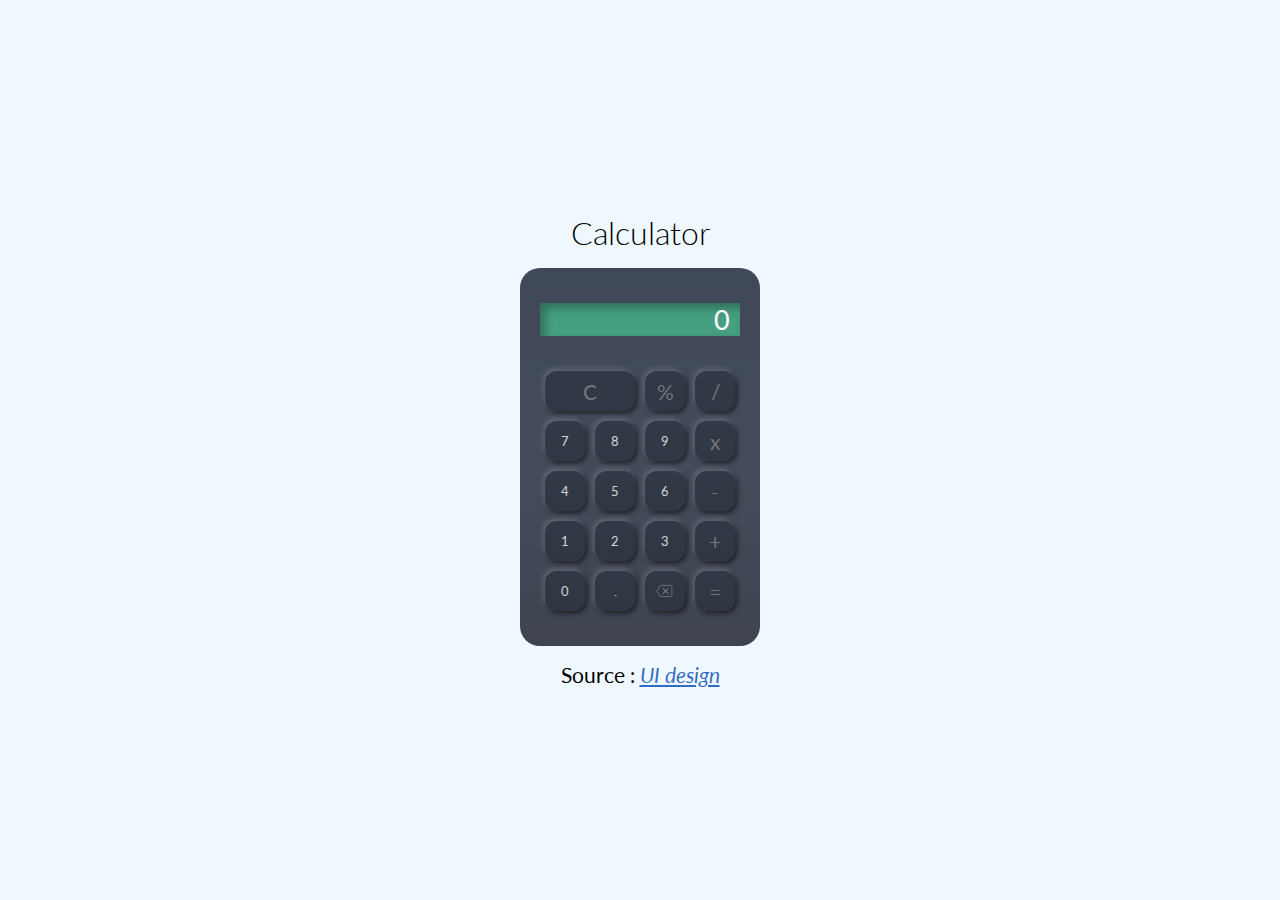
<file: calculator/index.html>
<!DOCTYPE html>
<html lang="en">
<head>
    <meta charset="UTF-8">
    <meta name="viewport" content="width=device-width, initial-scale=1.0">
    <link rel="stylesheet" href="style.css">
    <script src="script.js" defer></script>
    <title>Calculator</title>
</head>
<body>
    <main">
        <h1>Calculator</h1>
        <div class="calculator">
            <div class="display">
                <p class="result">0</p>
                <p class="calcul"></p>
            </div>
            <div class="inputs">
                <button type="button" class="operators">C</button>
                <button type="button" class="operators">%</button>
                <button type="button" class="operators">/</button>
                
                <button type="button">7</button>
                <button type="button">8</button>
                <button type="button">9</button>
                <button type="button" class="operators">x</button>
                
                <button type="button">4</button>
                <button type="button">5</button>
                <button type="button">6</button>
                <button type="button" class="operators">-</button>
                
                <button type="button">1</button>
                <button type="button">2</button>
                <button type="button">3</button>
                <button type="button" class="operators">+</button>
                
                <button type="button">0</button>
                <button type="button">.</button>
                <button type="button" id="backspace" class="operators">
                    <img src="./assets/backspace-outline-white.svg">
                </button>
                <button type="button" class="operators">=</button>
            </div>
        </div>
        <section class="inspiration">
            <p>Source : <a href="https://www.behance.net/gallery/97787515/Calculator-UI-design-%28Freebie%29" target="_blank" title="See UI design">UI design</a></p>
        </section>
    </main>
</body>
</html>
</file>
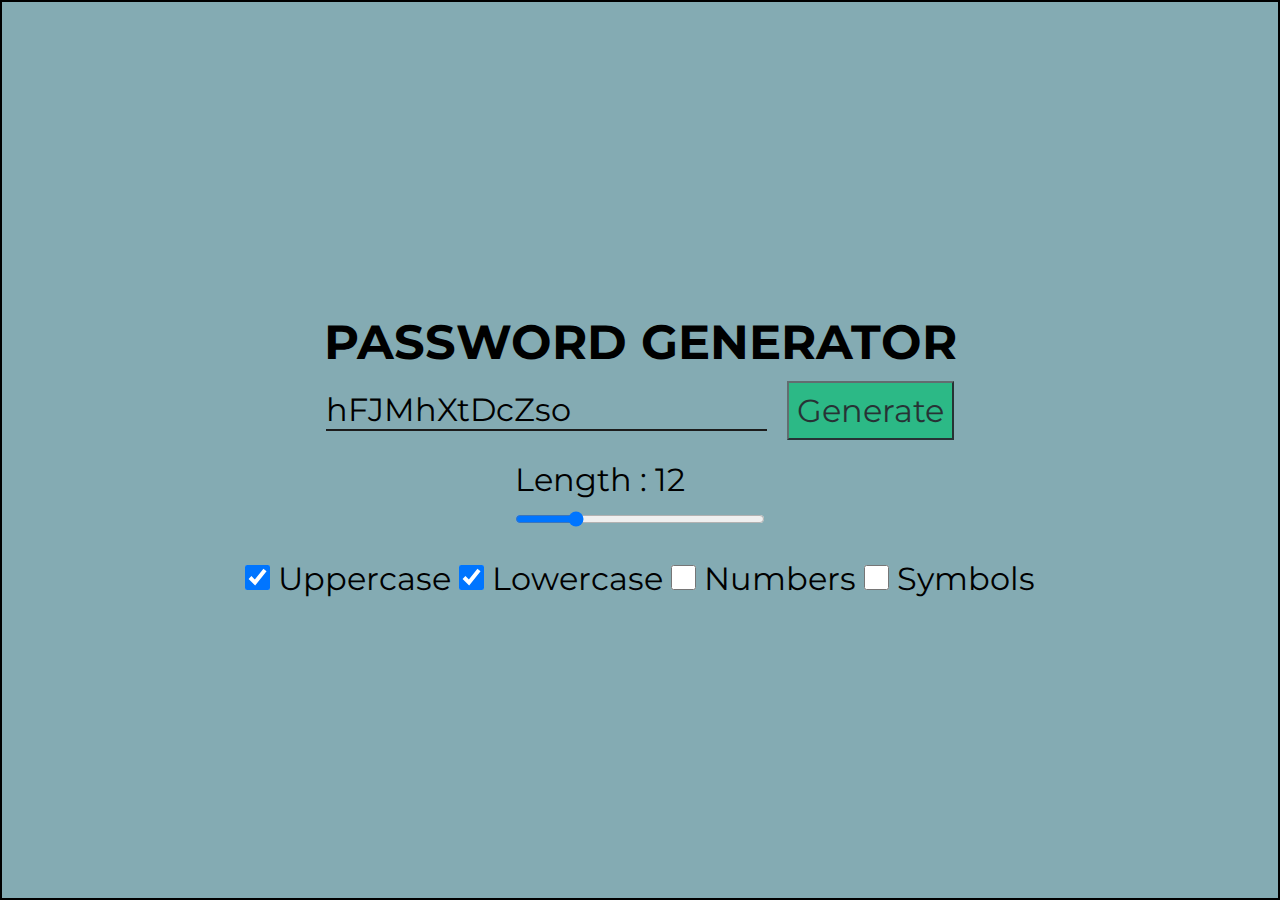
<file: password_generator/index.html>
<!DOCTYPE html>
<html lang="en">
<head>
    <meta charset="UTF-8">
    <meta name="viewport" content="width=device-width, initial-scale=1.0">
    <link rel="stylesheet" href="style.css">
    <script src="script.js" defer></script>
    <title>Password generator</title>
</head>
<body>
    <main class="container">
        <h1>Password generator</h1>
        <div class="generator">
            <input type="text" name="passGenerate" id="passGenerate">
            <button type="button" id="generateBtn">Generate</button>
        </div>
        <div class="strength">
            <p>Length : <span id="passStrength">12</span></p>
            <input type="range" min="1" max="50" value="12" class="slider" name="passRange" id="passRange">
        </div>
        <section class="options">
            <label for="uppercase">
                <input type="checkbox" name="uppercase" id="uppercase" checked>
                Uppercase
            </label>
            <label for="lowercase">
                <input type="checkbox" name="lowercase" id="lowercase" checked>
                Lowercase
            </label>
            <label>
                <input type="checkbox" name="numbers" id="numbers">
                Numbers
            </label>
            <label for="symbols">
                <input type="checkbox" name="symbols" id="symbols">
                Symbols
            </label>
        </section>
    </main>
</body>
</html>
</file>
<file: calculator/style.css>
@import url('https://fonts.googleapis.com/css2?family=Lato:ital,wght@0,100;0,300;0,400;0,700;0,900;1,100;1,300;1,400;1,700;1,900&display=swap');

* {
    margin: 0;
    padding: 0;
    box-sizing: border-box;
    font-family: 'Lato', sans-serif;
}

body {
    display: flex;
    justify-content: center;
    align-items: center;
    background-color: #f0f8ff;
    height: 100vh;
}

h1 {
    margin-bottom: 1rem;
    font-weight: 300;
    text-transform: capitalize;
}

.calculator {
    padding: 35px 20px;
    border-radius: 20px;
    height: max-content;
    width: max-content;
    display: flex;
    flex-wrap: wrap;
    flex-direction: column;
    justify-content: center;
    align-items: center;
    background: linear-gradient(#394253e5 0%, #25293787 100%),
                linear-gradient(#394253ae 40%, #464c57e2 100%);
}

.calculator, .inputs button {
    color: #ffffff;
}

.display {
    user-select: none;
    background-color: rgb(70, 159, 129);
    width: 200px;
    height: max-content;
    display: flex;
    flex-wrap: wrap;
    flex-direction: column;
    justify-content: space-around;
    align-items: flex-end;
    margin-bottom: 35px;
    box-shadow: inset 5px 5px 10px rgba(0, 0, 0, 0.3);
}

.display .result {
    user-select: text;
    padding: 0px 10px;
    max-width: 200px;
    font-weight: 400;
    font-size: 1.7rem;
    overflow: hidden;
}

.display .calcul {
    padding: 0px 10px;
    max-width: 200px;
    font-weight: 300;
    font-size: 0.8rem;
    color: #e0e0e0;
    overflow: hidden;
}

.inputs {
    display: grid;
    grid-template-columns: auto auto auto auto;
    gap: 10px;
    user-select: none;
}

.inputs button {
    border-radius: 12px;
    box-shadow: -2px -3px 5px #71757fcf,
                2px 2px 5px #000000cf;
    background: linear-gradient(#2b313ee5, #282f3ae5);
    width: 40px;
    height: 40px;
    border: none;
    cursor: pointer;
    text-align: center;
    opacity: 0.75;
}

.inputs button:hover {
    opacity: 1;
}

.inputs .operators {
    font-size: 1.3rem;
    color: #adadadae;
}

.inputs .operators:first-child {
    width: 100%;
    grid-column-start: 1;
    grid-column-end: 3;
}

#backspace {
    display: flex;
    justify-content: center;
    align-items: center;
}

#backspace img {
    width: 20px;
    height: 20px;
}

h1, .inspiration {
    text-align: center;
}

.inspiration {
    font-size: 1.3rem;
    margin-top: 1rem;
}

.inspiration a {
    text-decoration: underline;
    font-style: italic;
    color: #044abbcf;
}
</file>
<file: password_generator/style.css>
@import url('https://fonts.googleapis.com/css2?family=Montserrat:ital,wght@0,100..900;1,100..900&display=swap');

* {
    margin: 0;
    padding: 0;
    box-sizing: border-box;
    font-family: "Montserrat", sans-serif;
}

body {
    background-color: #84abb3;
}

.container {
    height: 100vh;
    display: flex;
    flex-direction: column;
    justify-content: center;
    align-items: center;
    border: 2px solid;
}

h1 {
    margin: 10px;
    font-size: 3rem;
    text-transform: uppercase;
}

.generator {
    display: flex;
    flex-direction: row;
    justify-content: space-between;
    align-items: center;
}

.generator button {
    font-size: 2rem;
    margin-left: 20px;
    padding: 8px;
    cursor: pointer;
    outline: none;
    background-color: #07bf73;
    opacity: 0.7;
}

.generator button:active {
    opacity: 1;
}

.generator #passGenerate {
    font-size: 2rem;
    border: none;
    outline: none;
    background: transparent;
    border-bottom: 2px solid #1c1c1c;
}

.strength {
    font-size: 2rem;
    display: flex;
    flex-direction: column;
    justify-content: space-between;
    align-items: baseline;
    margin: 20px;
}

.slider {
    margin: 12px;
    width: 250px;
    cursor: pointer;
}

.options {
    user-select: none;
    font-size: 2rem;
}

.options input, .options label {
    width: 25px;
    height: 25px;
    cursor: pointer;
}
</file>
